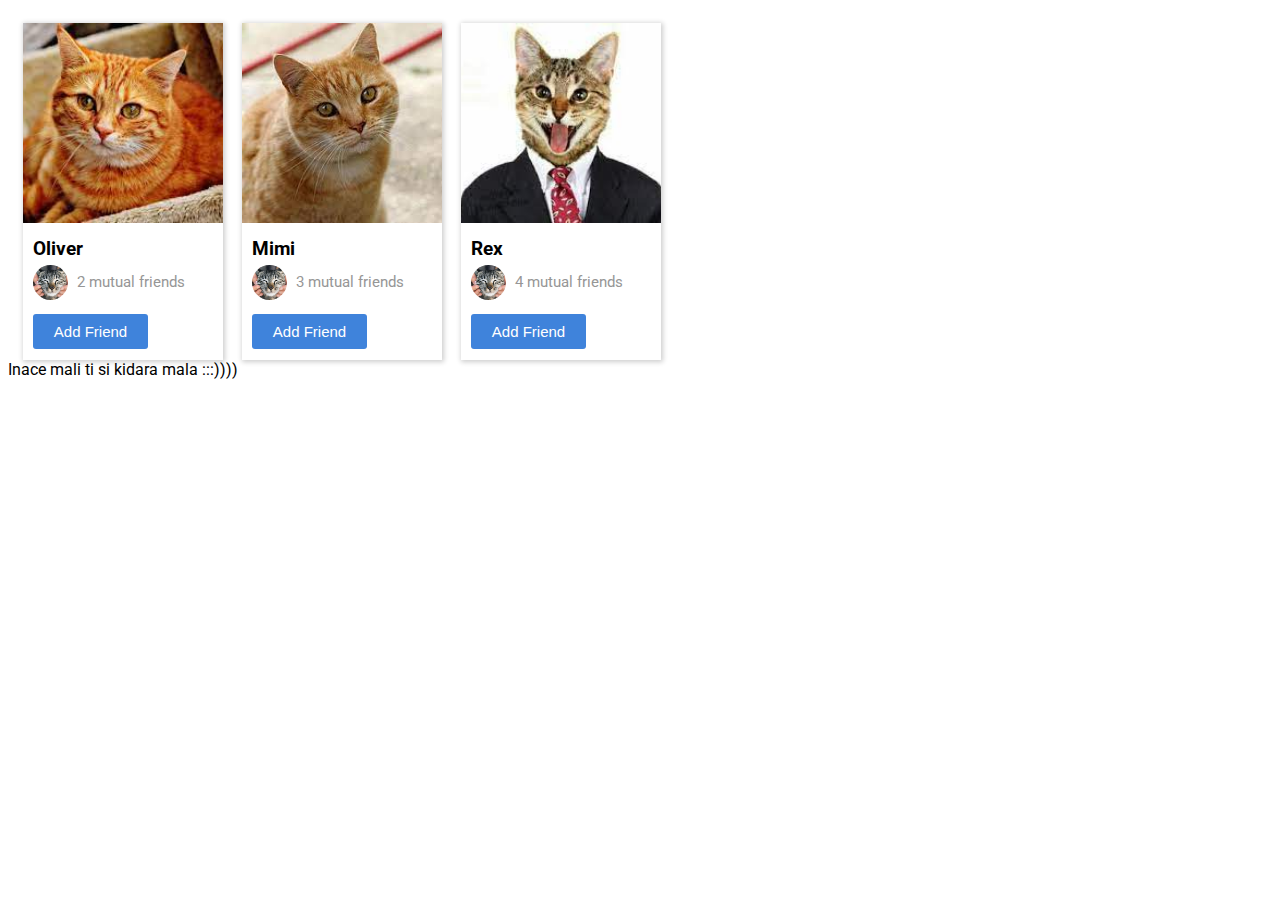
<file: index.html>
<!DOCTYPE html>
<html>
    <head>
        <link rel="preconnect" href="https://fonts.googleapis.com" />
        <link rel="preconnect" href="https://fonts.gstatic.com" crossorigin />
        <link
          href="https://fonts.googleapis.com/css2?family=Roboto:wght@400;500;700&display=swap"
          rel="stylesheet"
        />
        <title>Buducnost</title>
        <link rel="stylesheet" href="css/buducnost.css">
    </head>
    <body>
        <div class="prva-divizija">
            <div class="druga-divizija">
                <img class="slika-macke" src="slike/macka.jpg">
            </div>
            <div class="treca-divizija">
                <p class="ime">Oliver</p>
                <div class="cetvrta-divizija">
                    <img class="slika-prijatellja"src="slike/macka4.jpg" alt="">
                </div>
                <div class="peta-divizija">
                    <p class="prijatelj">2 mutual friends</p>
                </div>
                <button class="dodaj-prijatelja">Add Friend</button>
            </div>
        </div>
        <div class="prva-divizija">
            <div class="druga-divizija">
                <img class="slika-macke" src="slike/macka2.jpg">
            </div>
            <div class="treca-divizija">
                <p class="ime">Mimi</p>
                <div class="cetvrta-divizija">
                    <img class="slika-prijatellja"src="slike/macka4.jpg" alt="">
                </div>
                <div class="peta-divizija">
                    <p class="prijatelj">3 mutual friends</p>
                </div>
                <button class="dodaj-prijatelja">Add Friend</button>
            </div>
        </div>
        <div class="prva-divizija">
            <div class="druga-divizija">
                <img class="slika-macke" src="slike/macka3.jpg">
            </div>
            <div class="treca-divizija">
                <p class="ime">Rex</p>
                <div class="cetvrta-divizija">
                    <img class="slika-prijatellja"src="slike/macka4.jpg" alt="">
                </div>
                <div class="peta-divizija">
                    <p class="prijatelj">4 mutual friends</p>
                </div>
                <button class="dodaj-prijatelja">Add Friend</button>
            </div>
        </div>
        <p>Inace mali ti si kidara mala :::))))</p>
    </body>
</html>
</file>
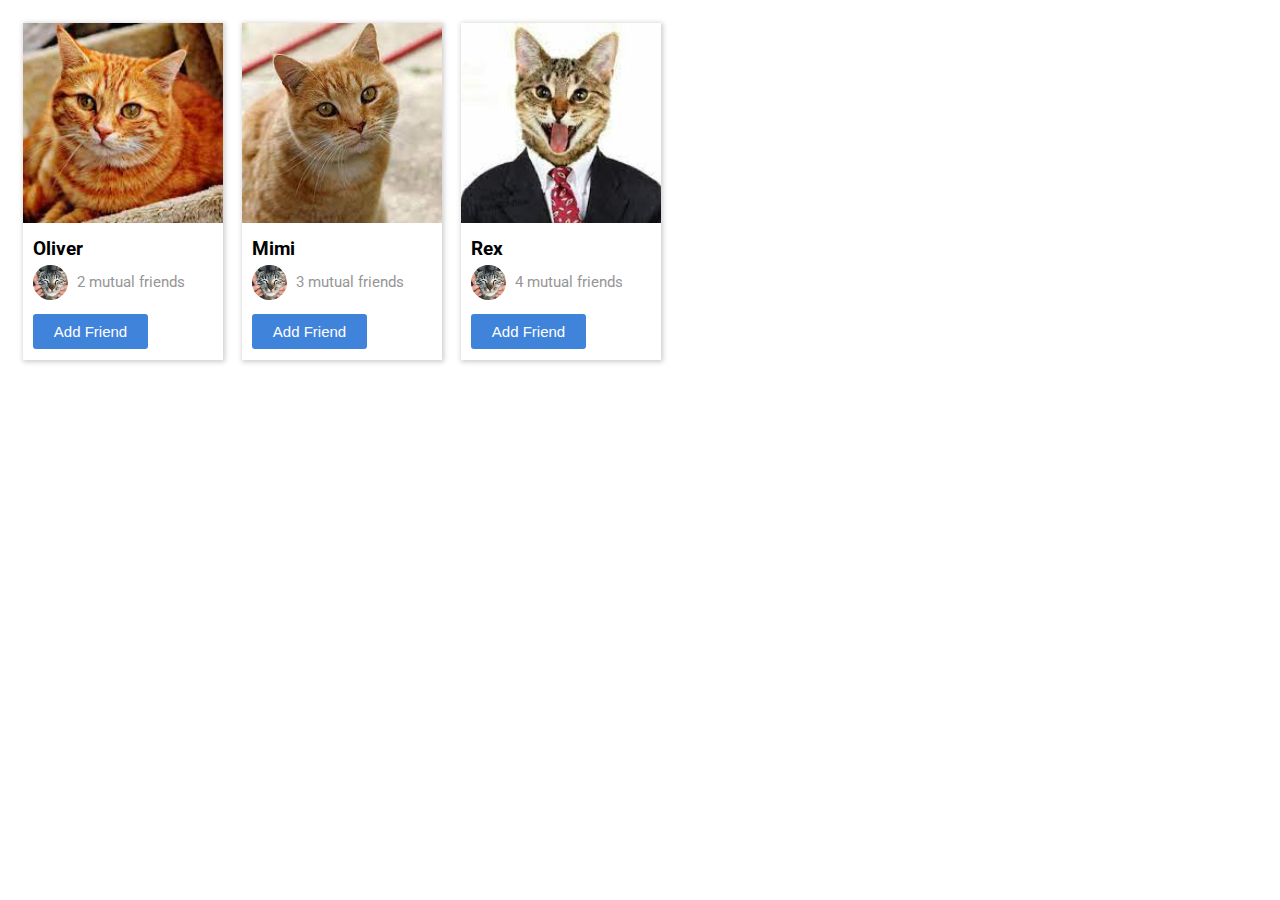
<file: Prvi-Sajt.html>
<!DOCTYPE html>
<html>
    <head>
        <link rel="preconnect" href="https://fonts.googleapis.com" />
        <link rel="preconnect" href="https://fonts.gstatic.com" crossorigin />
        <link
          href="https://fonts.googleapis.com/css2?family=Roboto:wght@400;500;700&display=swap"
          rel="stylesheet"
        />
        <title>Vezba2</title>
        <link rel="stylesheet" href="css/buducnost.css">
    </head>
    <body>
        <div class="prva-divizija">
            <div class="druga-divizija">
                <img class="slika-macke" src="slike/macka.jpg">
            </div>
            <div class="treca-divizija">
                <p class="ime">Oliver</p>
                <div class="cetvrta-divizija">
                    <img class="slika-prijatellja"src="slike/macka4.jpg" alt="">
                </div>
                <div class="peta-divizija">
                    <p class="prijatelj">2 mutual friends</p>
                </div>
                <button class="dodaj-prijatelja">Add Friend</button>
            </div>
        </div>
        <div class="prva-divizija">
            <div class="druga-divizija">
                <img class="slika-macke" src="slike/macka2.jpg">
            </div>
            <div class="treca-divizija">
                <p class="ime">Mimi</p>
                <div class="cetvrta-divizija">
                    <img class="slika-prijatellja"src="slike/macka4.jpg" alt="">
                </div>
                <div class="peta-divizija">
                    <p class="prijatelj">3 mutual friends</p>
                </div>
                <button class="dodaj-prijatelja">Add Friend</button>
            </div>
        </div>
        <div class="prva-divizija">
            <div class="druga-divizija">
                <img class="slika-macke" src="slike/macka3.jpg">
            </div>
            <div class="treca-divizija">
                <p class="ime">Rex</p>
                <div class="cetvrta-divizija">
                    <img class="slika-prijatellja"src="slike/macka4.jpg" alt="">
                </div>
                <div class="peta-divizija">
                    <p class="prijatelj">4 mutual friends</p>
                </div>
                <button class="dodaj-prijatelja">Add Friend</button>
            </div>
        </div>
    </body>
</html>
</file>
<file: css/buducnost.css>
p{
    margin-top:0;
    margin-bottom:0;
    font-family:Roboto,Arial;
}
.prva-divizija{
    width: 200px;
    box-shadow: 1px 1px 5px 1px rgba(0, 0, 0, 0.20);
    height: 337px;
    margin-left: 15px;
    display: inline-block;
    margin-top: 15px;
}
.slika-macke{
    width: 200px;
    height: 200px;
    object-fit: cover;
}
.slika-prijatellja{
    width: 35px;
    height: 35px;
    object-fit: cover;
    border-radius: 20px;
    display: inline-block;
}
.ime{
    font-weight: 700;
    margin-top: 10px;
    font-size: 19px;
    
}
.treca-divizija{
    margin-left: 10px;
}
.dodaj-prijatelja{
    background-color: rgb(63, 131, 219);
    border: none;
    width: 115px;
    height: 35px;
    color: white;
    border-radius: 3px;
    font-weight: 500;
    font-size: 15px;
    margin-top: 10px;
    transition:background-color 0.20s, opacity 0.20s;
}
.dodaj-prijatelja:hover{
    background-color:rgb(56, 116, 194);
}
.dodaj-prijatelja:active{
    opacity: 0.8;
}
.prijatelj{
    font-size: 15px;
    color: rgb(150, 150, 150);

}
.cetvrta-divizija{
    display: inline-block;
    margin-top: 5px;
}
.peta-divizija{
    display: inline-block;
    vertical-align: top;
    margin-top: 13px;
    margin-left: 5px;
}
</file>
